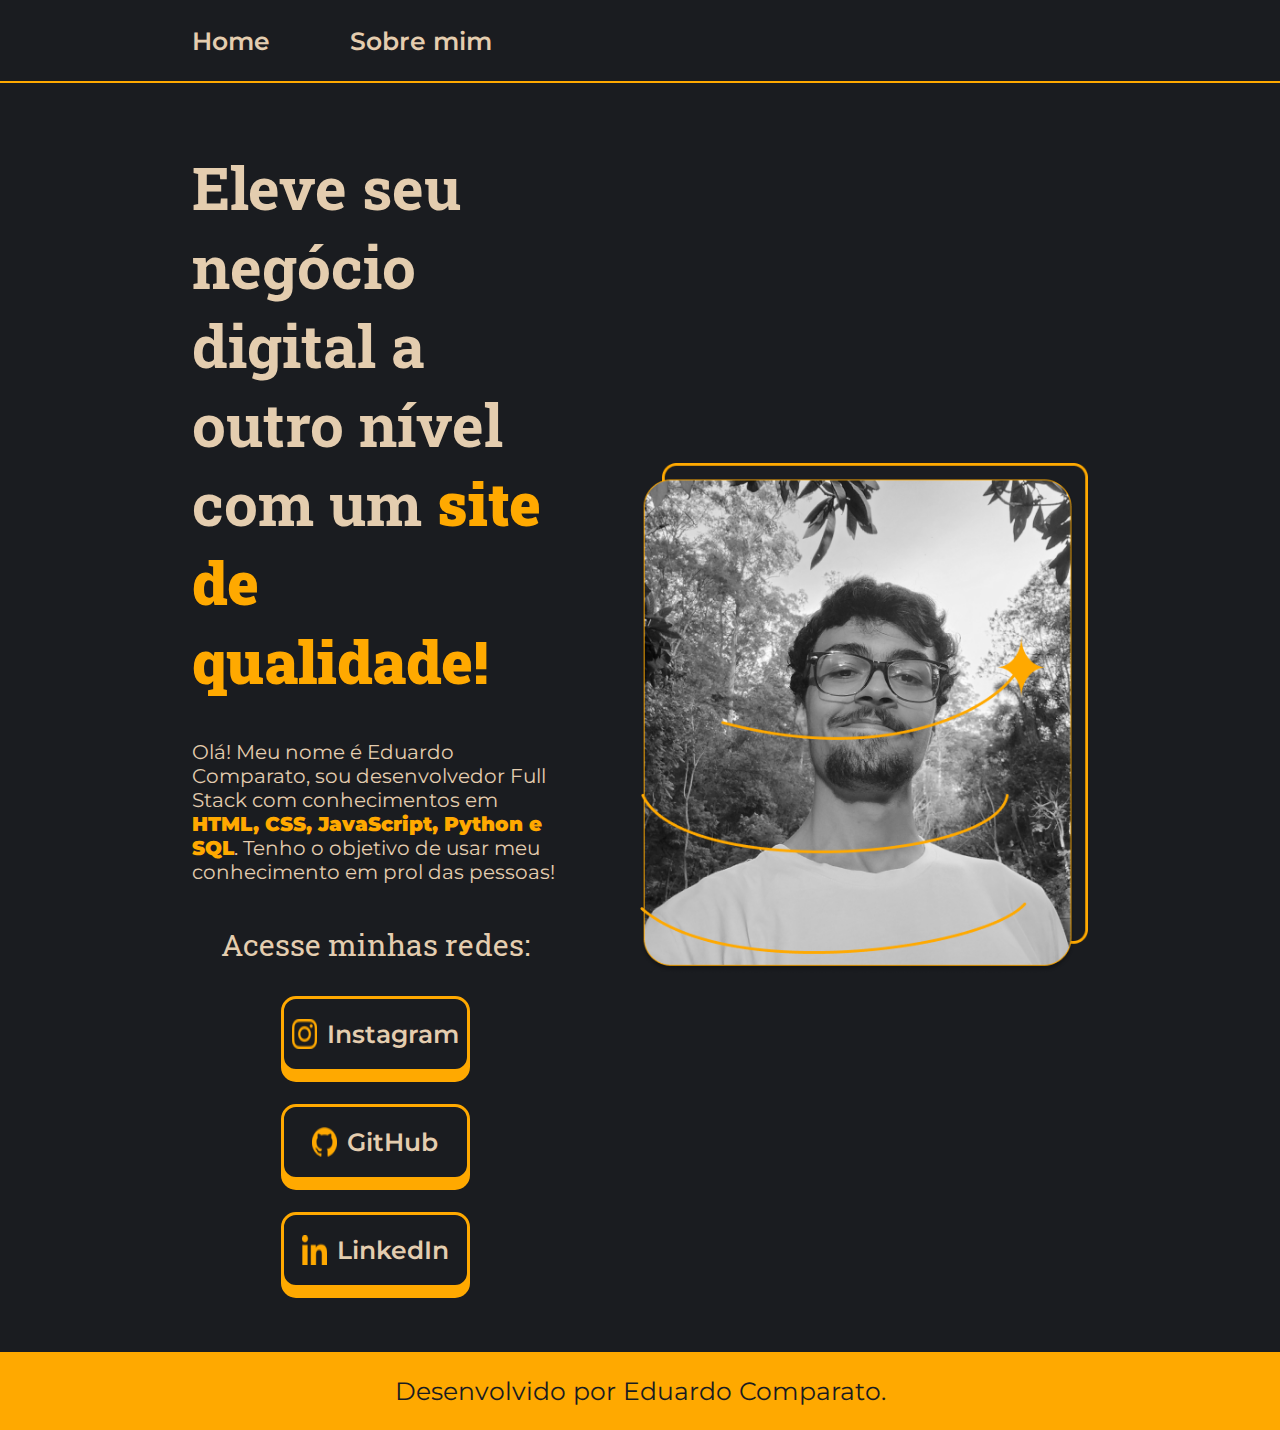
<file: index.html>
<!DOCTYPE html>
<html lang="en">
<head>
    <meta charset="UTF-8">
    <meta name="viewport" content="width=device-width, initial-scale=1.0">
    <title>Portfólio: Eduardo Comparato</title>
    <link rel="stylesheet" href="./estilos/style.css">
</head>
<body>
   <header class="cabecalho">
        <nav class="cabecalho__menu">
            <a class="cabecalho__menu__link" href="index.html">Home</a>
            <a class="cabecalho__menu__link" href="about.html">Sobre mim</a>
        </nav>
   </header>
   <main class="apresentacao">
        <section class="apresentacao__conteudo">
            <h1 class="apresentacao__conteudo__titulo">Eleve seu negócio digital a outro nível com um <strong class="titulo-destaque">site de qualidade!</strong></h1>
            <p class="apresentacao__conteudo__paragrafo">Olá! Meu nome é Eduardo Comparato, sou desenvolvedor Full Stack com conhecimentos em <b><strong class="linguagens-prog">HTML, CSS, JavaScript, Python e SQL</strong></b>. Tenho o objetivo de usar meu conhecimento em prol das pessoas!</p>
            <div class="apresentacao__links">
                <h2 class="apresentacao__links__subtitulo">Acesse minhas redes:</h2>
                <a class="apresentacao__links__link" href="https://www.instagram.com/edu_comp_/">
                    <img src="assets/instagram.png" class="apresentacao__links__icon">
                    Instagram</a>
                <a class="apresentacao__links__link" href="https://github.com/EduardoComparato">
                    <img src="assets/github.png" class="apresentacao__links__icon">
                    GitHub</a>
                <a class="apresentacao__links__link" href="https://www.linkedin.com/in/eduardo-comparato-miguel-da-silva/">
                    <img src="assets/linkedin.png" class="apresentacao__links__icon">
                    LinkedIn</a>
            </div>
        </section>
        <img class="apresentacao__imagem" src="imagem.png" alt="Foto de Eduardo Comparato em ambiente arbóreo">
   </main>
   <footer class="rodape">
        <p>Desenvolvido por Eduardo Comparato.</p>
   </footer>
</body>
</html>
</file>
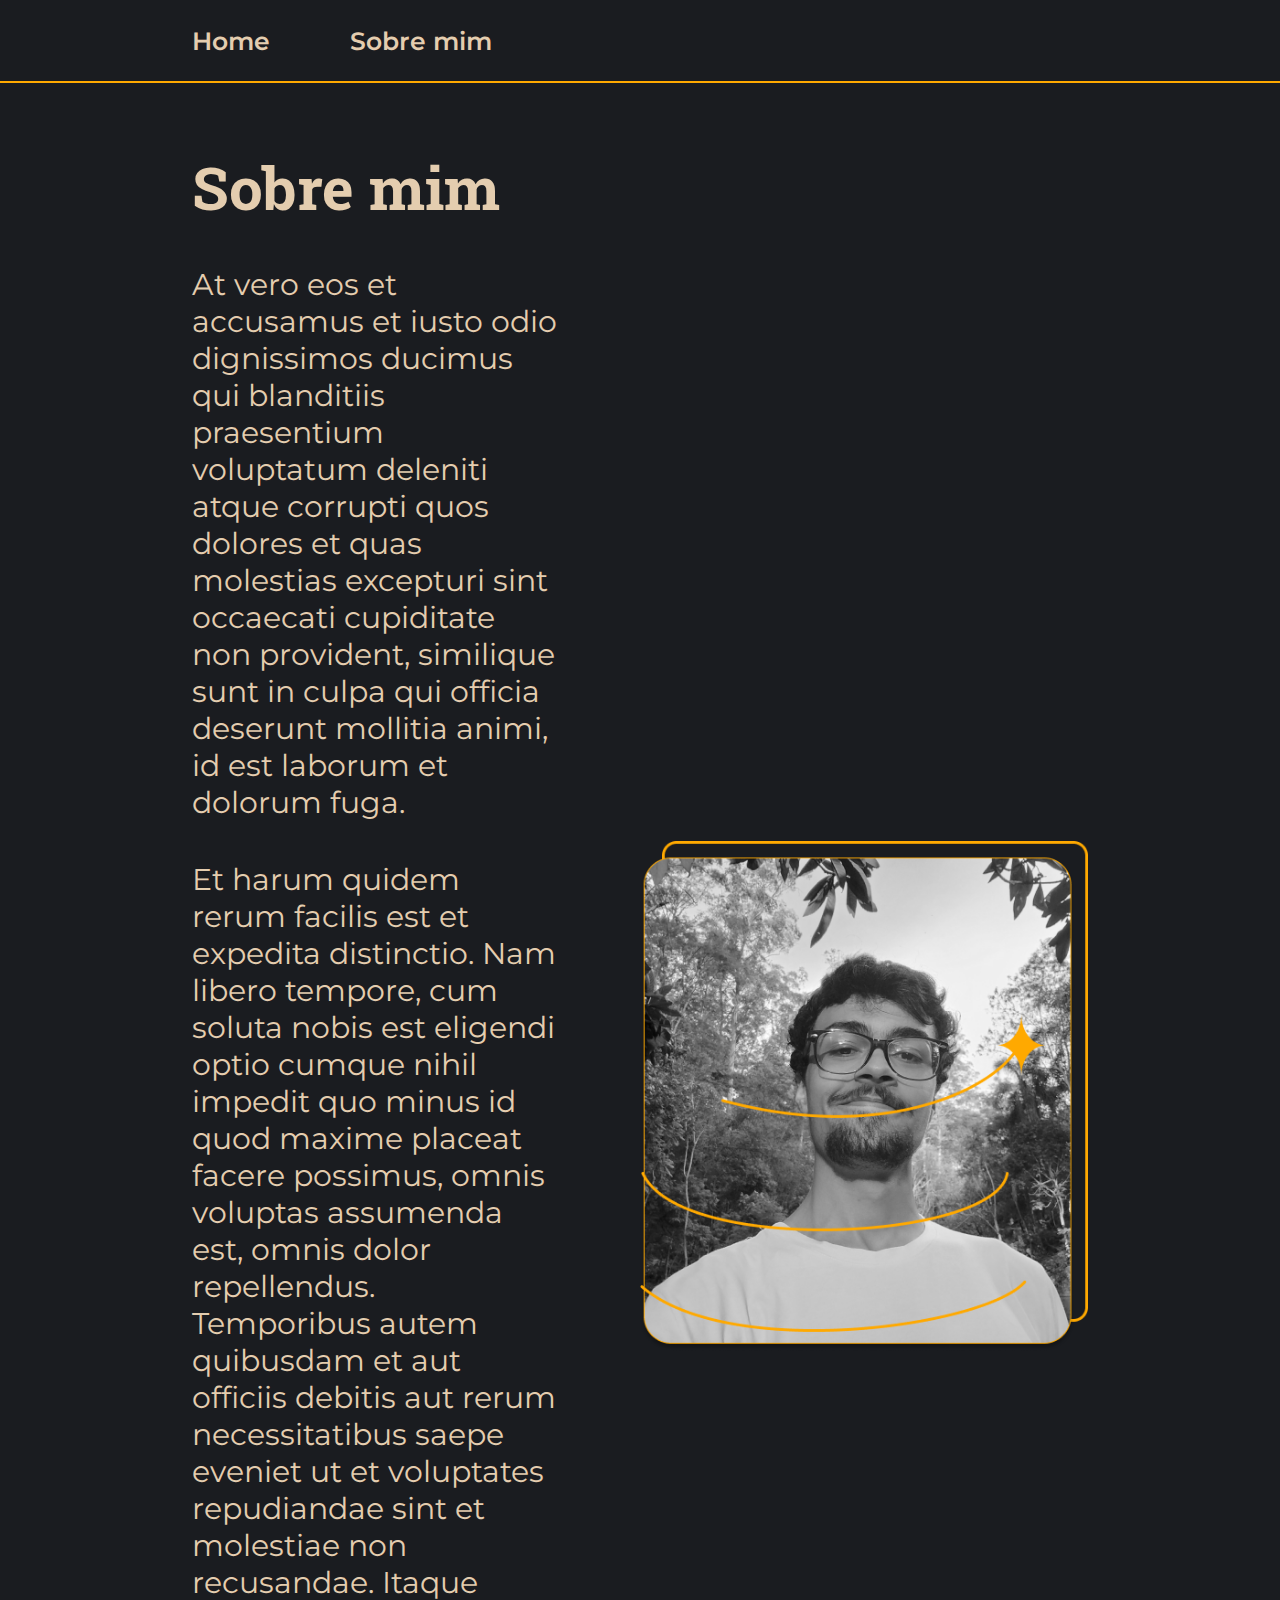
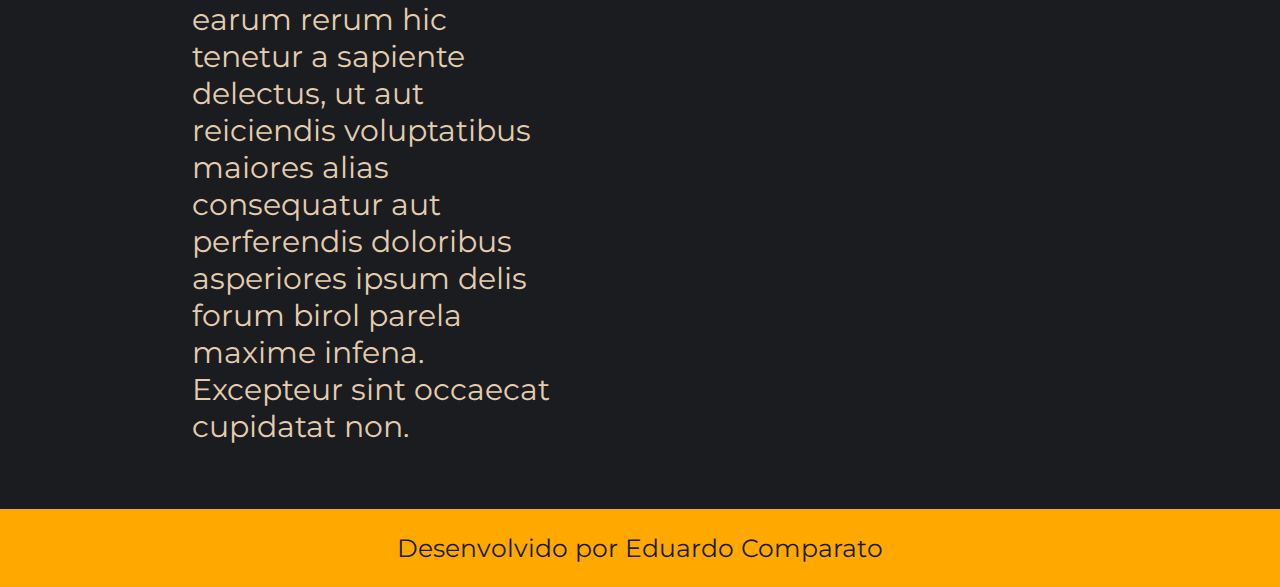
<file: about.html>
<!DOCTYPE html>
<html lang="pt-BR">
<head>
    <meta charset="UTF-8">
    <meta name="viewport" content="width=device-width, initial-scale=1.0">
    <title>Sobre mim</title>
    <link rel="stylesheet" href="./estilos/style.css">
</head>
<body>
    <header class="cabecalho">
         <nav class="cabecalho__menu">
            <a class="cabecalho__menu__link" href="index.html">Home</a>
            <a class="cabecalho__menu__link" href="about.html">Sobre mim</a>
        </nav>
    </header>
    <main class="apresentacao">
        <section class="apresentacao__conteudo">
            <h1 class="apresentacao__conteudo__titulo">Sobre mim</h1>
            <p class="apresentacao__conteudo__sobremim">At vero eos et accusamus et iusto odio dignissimos ducimus qui blanditiis praesentium voluptatum deleniti atque corrupti quos dolores et quas molestias excepturi sint occaecati cupiditate non provident, similique sunt in culpa qui officia deserunt mollitia animi, id est laborum et dolorum fuga.</p> 
            <p class="apresentacao__conteudo__sobremim">Et harum quidem rerum facilis est et expedita distinctio. Nam libero tempore, cum soluta nobis est eligendi optio cumque nihil impedit quo minus id quod maxime placeat facere possimus, omnis voluptas assumenda est, omnis dolor repellendus. Temporibus autem quibusdam et aut officiis debitis aut rerum necessitatibus saepe eveniet ut et voluptates repudiandae sint et molestiae non recusandae. Itaque earum rerum hic tenetur a sapiente delectus, ut aut reiciendis voluptatibus maiores alias consequatur aut perferendis doloribus asperiores ipsum delis forum birol parela maxime infena. Excepteur sint occaecat cupidatat non.</p>
        </section>
        <img src="imagem.png" alt="Foto de Eduardo Comparato em ambiente arbóreo" class="apresentacao__imagem">
    </main>
    <footer class="rodape">
        <p>Desenvolvido por Eduardo Comparato</p>
    </footer>
</body>
</html>
</file>
<file: estilos/style.css>
@import url('https://fonts.googleapis.com/css2?family=Montserrat:ital,wght@0,100..900;1,100..900&family=Roboto+Slab:wght@100..900&display=swap');

:root {
    /*Cores*/
    --cor-primaria: #1A1C20;
    --cor-secundaria: #e4cdaf;
    --cor-terciaria: #FFA900;
    --cor-hover: #292c33;

    /*Fontes*/
    --fonte-titulo: "Roboto Slab", serif;
    --fonte-padrao: "Montserrat", sans-serif;
}

* {    
    margin: 0;    
    padding: 0; 
} 
body{   
    /*height: 100vh;*/
    box-sizing: border-box; 
    background-color: var(--cor-primaria);    
    color: var(--cor-secundaria)
} 
.titulo-destaque{    
    color: var(--cor-terciaria); 
} 
.linguagens-prog{    
    color: var(--cor-terciaria);
}
.apresentacao {
    padding: 5% 15%;
    display: flex;
    align-items: center;
    justify-content: space-between;
    gap: 82px;
}
.apresentacao__conteudo {
    width: 50%;
    display: flex;
    flex-direction: column;
    gap: 40px;
}
.apresentacao__conteudo__titulo {
    font-size: 3.75rem;
    font-family: var(--fonte-titulo);
}
.apresentacao__conteudo__paragrafo {
    font-size: 1.25rem;
    font-family: var(--fonte-padrao);
}
.apresentacao__links {
    display: flex; 
    justify-content: space-between;
    flex-direction: column;
    align-items: center;
    gap: 32px;
}
.apresentacao__links__link {
    font-family: var(--fonte-padrao);
    color: var(--cor-secundaria);
    background-color: var(--cor-primaria);
    width: 50%;
    text-align: center;
    padding: 20px 0;
    font-size: 1.56rem;
    font-weight: 600;
    border-radius: 15px;
    text-decoration: none;
    box-shadow: 0px 10px var(--cor-terciaria);
    border: 3px solid var(--cor-terciaria);
    display: flex;
    justify-content: center;
    gap: 10px;
}
.apresentacao__links__link:hover {
    background-color: var(--cor-hover);
    cursor: pointer;
}
.apresentacao__links__subtitulo {
    font-family: var(--fonte-titulo);
    font-weight: 400;
    font-size: 1.88rem;
}
.rodape {
    display: flex;
    justify-content: center;
    font-size: 1.56rem;
    font-family: var(--fonte-padrao);
    color: var(--cor-primaria);
    background-color: var(--cor-terciaria);
    padding: 1.5rem;
}
.cabecalho {
    padding: 2% 0 2% 15%;
    border-bottom: 2px solid var(--cor-terciaria);
}
.cabecalho__menu__link {
    font-family: var(--fonte-padrao);
    color: var(--cor-secundaria);
    font-size: 1.56rem;
    font-weight: 600;
    text-decoration: none;
}
.cabecalho__menu {
    display: flex;
    gap: 80px;
}
.apresentacao__conteudo__sobremim {
    font-size: 1.88rem;
    font-family: var(--fonte-padrao);
}
.apresentacao__imagem {
    width: 50%;
}

@media (max-width: 1200px) {
    .apresentacao {
        flex-direction: column-reverse;
        padding: 5%;
    }
    .cabecalho {
        padding: 10%;
        display: flex;
        justify-content: center;
    }
    .apresentacao__conteudo {
        width: auto; /*width: 100% também serve*/
        text-align: center;
    }
}
</file>
